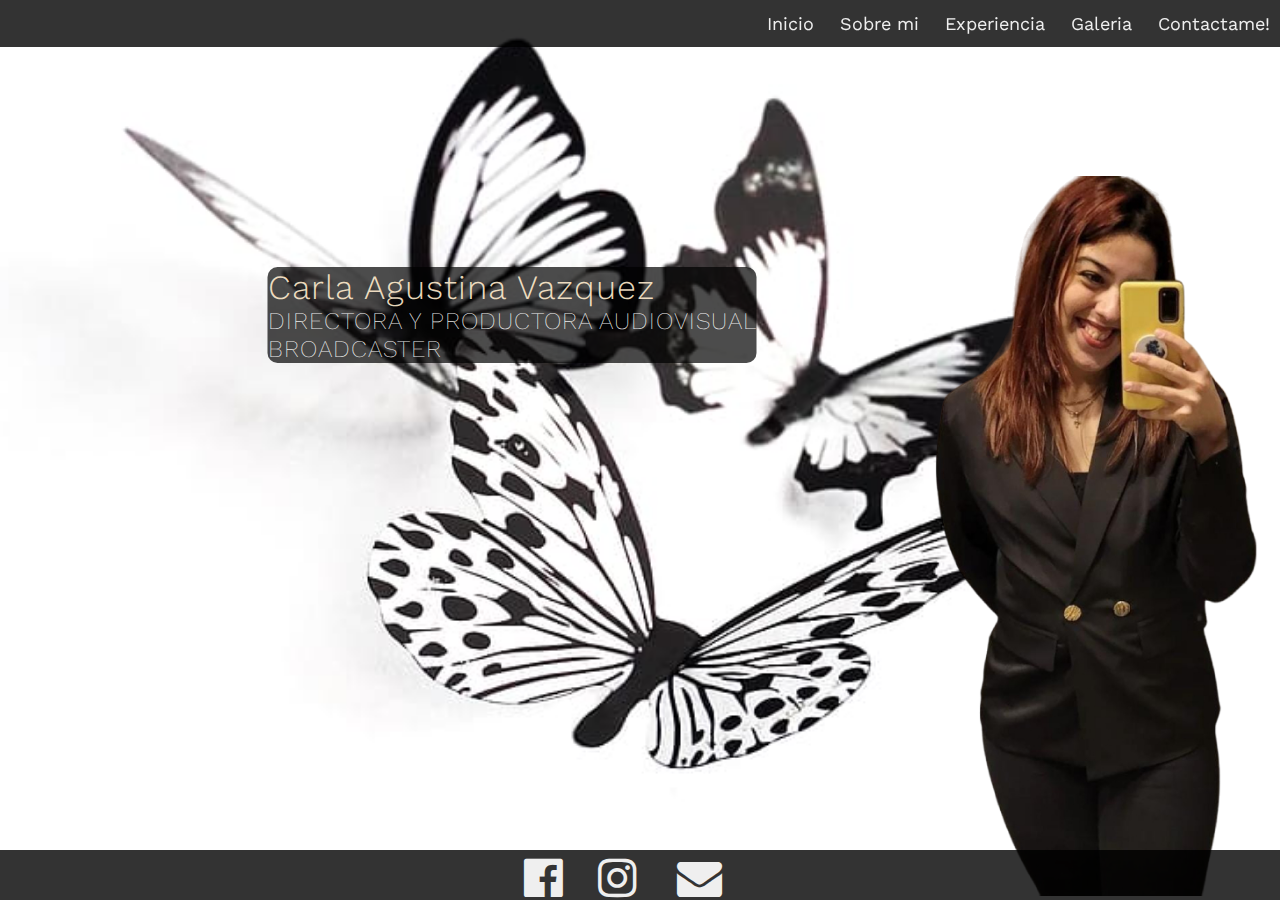
<file: index.html>
<!DOCTYPE html>
<html lang="en">

<head>
    <meta charset="UTF-8">
    <meta http-equiv="X-UA-Compatible" content="IE=edge">
    <meta name="viewport" content="width=device-width, initial-scale=1.0">
    <!-- meta description & keywords -->
    <meta name="description" content="Sitio web de Carla Agustina Vazquez, directora y productora audiovisual, broadcaster.">
    <meta name="keywords" content="Carla Agustina Vazquez, directora audiovisual, productora audiovisual, broadcaster">
    <!-- link bootstrap -->
    <link href="https://cdn.jsdelivr.net/npm/bootstrap@5.3.0/dist/css/bootstrap.min.css" rel="stylesheet"
        integrity="sha384-9ndCyUaIbzAi2FUVXJi0CjmCapSmO7SnpJef0486qhLnuZ2cdeRhO02iuK6FUUVM" crossorigin="anonymous">
        <!-- link font-awsome -->
    <link rel="stylesheet" href="https://cdnjs.cloudflare.com/ajax/libs/font-awesome/4.7.0/css/font-awesome.css"
        integrity="sha512-5A8nwdMOWrSz20fDsjczgUidUBR8liPYU+WymTZP1lmY9G6Oc7HlZv156XqnsgNUzTyMefFTcsFH/tnJE/+xBg=="
        crossorigin="anonymous" referrerpolicy="no-referrer" />
        <!-- css -->
    <link rel="stylesheet" href="./css/style.css">
    <title>Carla Agustina Vazquez</title>
</head>

<body>
    <div class="conteiner-fluid conteiner__bodyinicio">
        <div class="row">
            <div class="nav__principal col">
                <input type="checkbox" id="nav-check">
                <div class="nav__desplegable">
                    <label for="nav-check">
                        <i class="fa fa-bars icon__barras" aria-hidden="true"></i>
                        <span><a href="./index.html"></a></span>
                        <span><a href="./html/sobremi.html"></a></span>
                        <span><a href="./html/experiencialaboral.html"></a></span>
                        <span><a href="./html/galeria.html"></a></span>
                        <span><a href="./html/contactame.html"></a></span>
                    </label>
                </div>
                <div class="nav__links">
                    <a href="./index.html">Inicio</a>
                    <a href="./html/sobremi.html">Sobre mi</a>
                    <a href="./html/experiencialaboral.html">Experiencia</a>
                    <a href="./html/galeria.html">Galeria</a>
                    <a href="./html/contactame.html">Contactame!</a>
                </div>
            </div>
        </div>
        <div class="bg__img"></div>
        <!-- sticker -->
        <div class="sticker___conteiner">
        <img src="./media/img__sticker.png" alt="img carla vazquez">
        </div>
        <!-- background img -->   
        <div class="bg__inicio conteiner__maininicio">
                <main class="main__principal text-center">
                    <h1>Carla Agustina Vazquez</h1>
                    <h2>DIRECTORA Y PRODUCTORA AUDIOVISUAL<br>BROADCASTER</h2>
                </main>
        </div>
        <footer class="footer__principal row">
            <nav class="nav__footer">
                <ul class="buttons__nav">
                    <li><span class="icon"><a href="https://www.facebook.com" target="_blank"><i class="fa fa-facebook-official" aria-hidden="true"></i></a></span>
                    <li><span class="icon"><a href="https://www.instagram.com" target="_blank"><i class="fa fa-instagram" aria-hidden="true"></i></a></span></li>
                    <li><span class="icon"><a href="https://www.google.com/intl/es-419/gmail/about/" target="_blank"><i class="fa fa-envelope" aria-hidden="true"></i></a></span></li>
                </ul>
            </nav>
        </footer>
    </div>
    <script src="https://cdn.jsdelivr.net/npm/bootstrap@5.3.0/dist/js/bootstrap.bundle.min.js" integrity="sha384-geWF76RCwLtnZ8qwWowPQNguL3RmwHVBC9FhGdlKrxdiJJigb/j/68SIy3Te4Bkz" crossorigin="anonymous"></script>
</body>
</html>
</file>
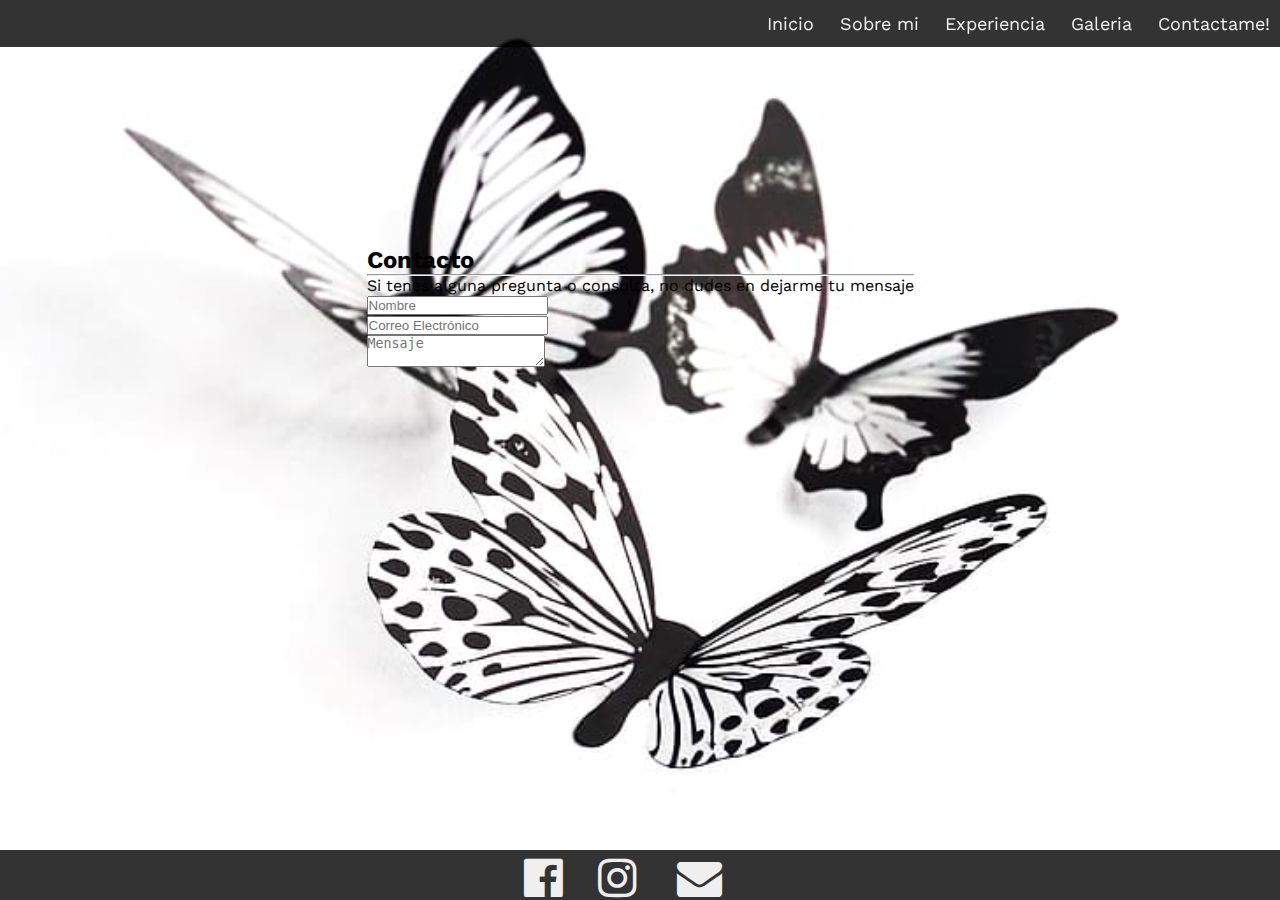
<file: html/contactame.html>
<!DOCTYPE html>
<html lang="en">
<head>
    <meta charset="UTF-8">
    <meta http-equiv="X-UA-Compatible" content="IE=edge">
    <meta name="viewport" content="width=device-width, initial-scale=1.0">
    <!-- meta description & keywords -->
    <meta name="description" content="Sitio web de Carla Agustina Vazquez, directora y productora audiovisual, broadcaster.">
    <meta name="keywords" content="Carla Agustina Vazquez, directora audiovisual, productora audiovisual, broadcaster, contacto, comunicate, mensaje">
    <!-- link bootstrap -->
    <link href="https://cdn.jsdelivr.net/npm/bootstrap@5.3.0/dist/css/bootstrap.min.css" rel="stylesheet"
        integrity="sha384-9ndCyUaIbzAi2FUVXJi0CjmCapSmO7SnpJef0486qhLnuZ2cdeRhO02iuK6FUUVM" crossorigin="anonymous">
        <!-- link font-awsome -->
    <link rel="stylesheet" href="https://cdnjs.cloudflare.com/ajax/libs/font-awesome/4.7.0/css/font-awesome.css"
        integrity="sha512-5A8nwdMOWrSz20fDsjczgUidUBR8liPYU+WymTZP1lmY9G6Oc7HlZv156XqnsgNUzTyMefFTcsFH/tnJE/+xBg=="
        crossorigin="anonymous" referrerpolicy="no-referrer" />
        <!-- css -->
    <link rel="stylesheet" href="../css/style.css">
    <title>Carla Agustina Vazquez</title>
</head>
<body>
    <div class="conteiner-fluid conteiner__bodycontactame">
        <div class="row">
            <div class="nav__principal col">
                <input type="checkbox" id="nav-check">
                <div class="nav__desplegable">
                    <label for="nav-check">
                        <i class="fa fa-bars icon__barras" aria-hidden="true"></i>
                        <span><a href="../index.html"></a></span>
                        <span><a href="./sobremi.html"></a></span>
                        <span><a href="./experiencialaboral.html"></a></span>
                        <span><a href="./galeria.html"></a></span>
                        <span><a href="./contactame.html"></a></span>
                    </label>
                </div>
                <div class="nav__links">
                    <a href="../index.html">Inicio</a>
                    <a href="./sobremi.html">Sobre mi</a>
                    <a href="./experiencialaboral.html">Experiencia</a>
                    <a href="./galeria.html">Galeria</a>
                    <a href="./contactame.html">Contactame!</a>
                </div>
            </div>
        </div>
        <!-- background img -->
        <div class="bg__contactame"></div>
        <section id="contact" class="bg-light section__contactame">
            <div class="container conteiner__sectioncontactame">
                <div class="row">
                    <div class="col-lg-8 mx-auto text-center">
                        <h2 class="section-heading">Contacto</h2>
                        <hr class="my-4">
                        <p class="mb-5">Si tenes alguna pregunta o consulta, no dudes en dejarme tu mensaje</p>
                    </div>
                </div>
                <div class="row">
                    <div class="col-lg-6 mx-auto">
                        <form id="contactForm" name="sentMessage" novalidate>
                            <div class="row">
                                <div class="col-md-6">
                                    <div class="form-group">
                                        <input type="text" class="form-control" placeholder="Nombre" id="name"
                                            required
                                            data-validation-required-message="Por favor ingresa tu nombre.">
                                        <p class="help-block text-danger"></p>
                                    </div>
                                </div>
                                <div class="col-md-6">
                                    <div class="form-group">
                                        <input type="email" class="form-control" placeholder="Correo Electrónico"
                                            id="email" required
                                            data-validation-required-message="Por favor ingresa tu correo electrónico.">
                                        <p class="help-block text-danger"></p>
                                    </div>
                                </div>
                            </div>
                            <div class="form-group">
                                <textarea class="form-control" placeholder="Mensaje" id="message" required data-validation-required-message="Por favor ingresa tu mensaje"></textarea>
                            </div>
                        </form>
                    </div>
                </div>
            </div>
        </section>            
        <footer class="footer__principal row">
            <nav class="nav__footer col">
                <ul class="buttons__nav">
                    <li><span class="icon"><a href="https://www.facebook.com" target="_blank"><i class="fa fa-facebook-official" aria-hidden="true"></i></a></span>
                    <li><span class="icon"><a href="https://www.instagram.com" target="_blank"><i class="fa fa-instagram" aria-hidden="true"></i></a></span></li>
                    <li><span class="icon"><a href="https://www.google.com/intl/es-419/gmail/about/" target="_blank"><i class="fa fa-envelope" aria-hidden="true"></i></a></span></li>
                </ul>
            </nav>
        </footer>
    </div>    
</body>
</html>
</file>
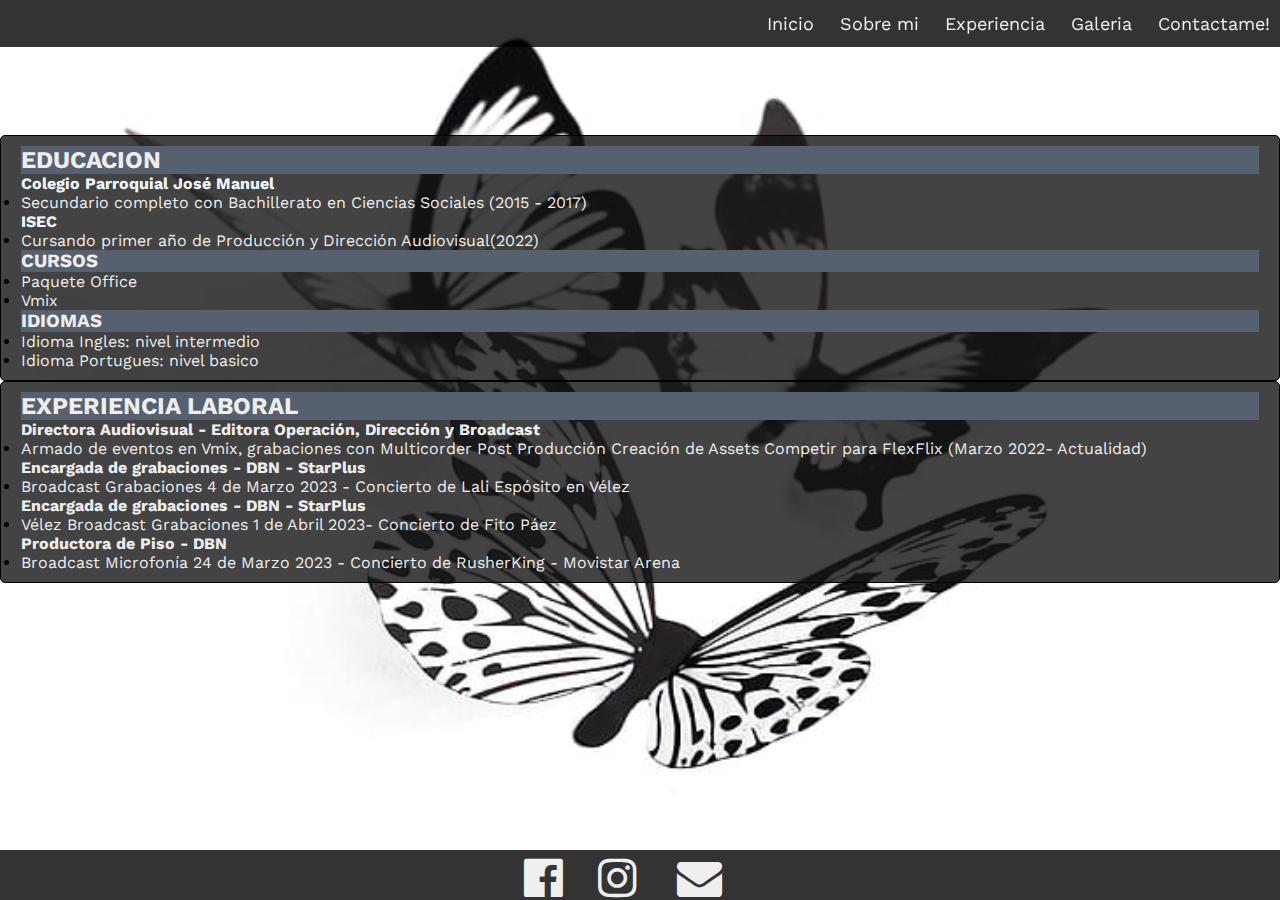
<file: html/experiencialaboral.html>
<!DOCTYPE html>
<html lang="en">
<head>
    <meta charset="UTF-8">
    <meta http-equiv="X-UA-Compatible" content="IE=edge">
    <meta name="viewport" content="width=device-width, initial-scale=1.0">
    <!-- meta description & keywords -->
    <meta name="description" content="Sitio web de Carla Agustina Vazquez, directora y productora audiovisual, broadcaster.">
    <meta name="keywords" content="Carla Agustina Vazquez, directora audiovisual, productora audiovisual, broadcaster, experiencia laboral, educacion, formacion, cursos, idiomas, dbn, starplus">
    <!-- link bootstrap -->
    <link href="https://cdn.jsdelivr.net/npm/bootstrap@5.3.0/dist/css/bootstrap.min.css" rel="stylesheet"
        integrity="sha384-9ndCyUaIbzAi2FUVXJi0CjmCapSmO7SnpJef0486qhLnuZ2cdeRhO02iuK6FUUVM" crossorigin="anonymous">
    <!-- link font-awsome -->
    <link rel="stylesheet" href="https://cdnjs.cloudflare.com/ajax/libs/font-awesome/4.7.0/css/font-awesome.css"
        integrity="sha512-5A8nwdMOWrSz20fDsjczgUidUBR8liPYU+WymTZP1lmY9G6Oc7HlZv156XqnsgNUzTyMefFTcsFH/tnJE/+xBg=="
        crossorigin="anonymous" referrerpolicy="no-referrer" />
    <!-- css -->
    <link rel="stylesheet" href="../css/style.css">
    <title>Carla Agustina Vazquez</title>
</head>
<body>
    <div class="conteiner-fluid body__experiencia">
        <div class="row">
            <div class="nav__principal col">
                <input type="checkbox" id="nav-check">
                <div class="nav__desplegable">
                    <label for="nav-check">
                        <i class="fa fa-bars icon__barras" aria-hidden="true"></i>
                        <span><a href="../index.html"></a></span>
                        <span><a href="./sobremi.html"></a></span>
                        <span><a href="./experiencialaboral.html"></a></span>
                        <span><a href="./galeria.html"></a></span>
                        <span><a href="./contactame.html"></a></span>
                    </label>
                </div>
                <div class="nav__links">
                    <a href="../index.html">Inicio</a>
                    <a href="./sobremi.html">Sobre mi</a>
                    <a href="./experiencialaboral.html">Experiencia</a>
                    <a href="./galeria.html">Galeria</a>
                    <a href="./contactame.html">Contactame!</a>
                </div>
            </div>
        </div>
        <!-- background img -->
        <div class="row bg__experienciaimg"></div>
        <main>
            <div class="conteiner-fluid">
                <div class="row justify-content-md-center conteiner__experiencia">
                    <div class="conteiner__izquierdo col-lg-5">
                        <div class="educacion">
                            <h2>EDUCACION</h2>
                            <ul>
                                <h4>Colegio Parroquial José Manuel</h4>
                                <li>
                                    <p>Secundario completo con Bachillerato en Ciencias Sociales (2015 - 2017)</p>
                                </li>
                                <h4>ISEC</h4>
                                <li>
                                    <p>Cursando primer año de Producción y Dirección Audiovisual(2022)</p>
                                </li>
                            </ul>
                            <h3>CURSOS</h3>
                            <ul>
                                <li>
                                    <p>Paquete Office</p>
                                </li>
                                <li>
                                    <p>Vmix</p>
                                </li>
                            </ul>
                            <h3>IDIOMAS</h3>
                            <ul>
                                <li>
                                    <p>Idioma Ingles: nivel intermedio</p>
                                </li>
                                <li>
                                    <p>Idioma Portugues: nivel basico</p>
                                </li>
                            </ul>
                        </div>
                    </div> 
                    <div class="conteiner__derecho col-lg-5 justify-content-md-center">
                        <div class="experiencialaboral">
                            <h2>EXPERIENCIA LABORAL</h2>
                            <ul>
                                <h4>Directora Audiovisual - Editora
                                    Operación, Dirección y Broadcast</h4>
                                <li>
                                    <p>Armado de eventos en Vmix, grabaciones con
                                    Multicorder
                                    Post Producción
                                    Creación de Assets
                                    Competir para FlexFlix (Marzo 2022- Actualidad)</p>
                                </li>
                                <h4>Encargada de grabaciones - DBN - StarPlus</h4>
                                <li>
                                    <p>Broadcast
                                    Grabaciones
                                    4 de Marzo 2023 - Concierto de Lali Espósito en
                                    Vélez</p>
                                </li>
                                <h4>Encargada de grabaciones - DBN - StarPlus</h4>
                                <li>
                                    <p>Vélez
                                    Broadcast
                                    Grabaciones
                                    1 de Abril 2023- Concierto de Fito Páez</p>
                                </li>
                                <h4>Productora de Piso - DBN</h4>
                                <li>
                                    <p>Broadcast
                                    Microfonía
                                    24 de Marzo 2023 - Concierto de RusherKing -
                                    Movistar Arena</p>
                                </li>
                            </ul>
                        </div>    
                    </div>
                </div>
            </div>
        </main>       
        <footer class="footer__principal row">
            <nav class="nav__footer col">
                <ul class="buttons__nav">
                    <li><span class="icon"><a href="https://www.facebook.com" target="_blank"><i class="fa fa-facebook-official" aria-hidden="true"></i></a></span>
                    <li><span class="icon"><a href="https://www.instagram.com" target="_blank"><i class="fa fa-instagram" aria-hidden="true"></i></a></span></li>
                    <li><span class="icon"><a href="https://www.google.com/intl/es-419/gmail/about/" target="_blank"><i class="fa fa-envelope" aria-hidden="true"></i></a><span></li>
                </ul>
            </nav>
        </footer>   
    </div>       
</body>
</html>
</file>
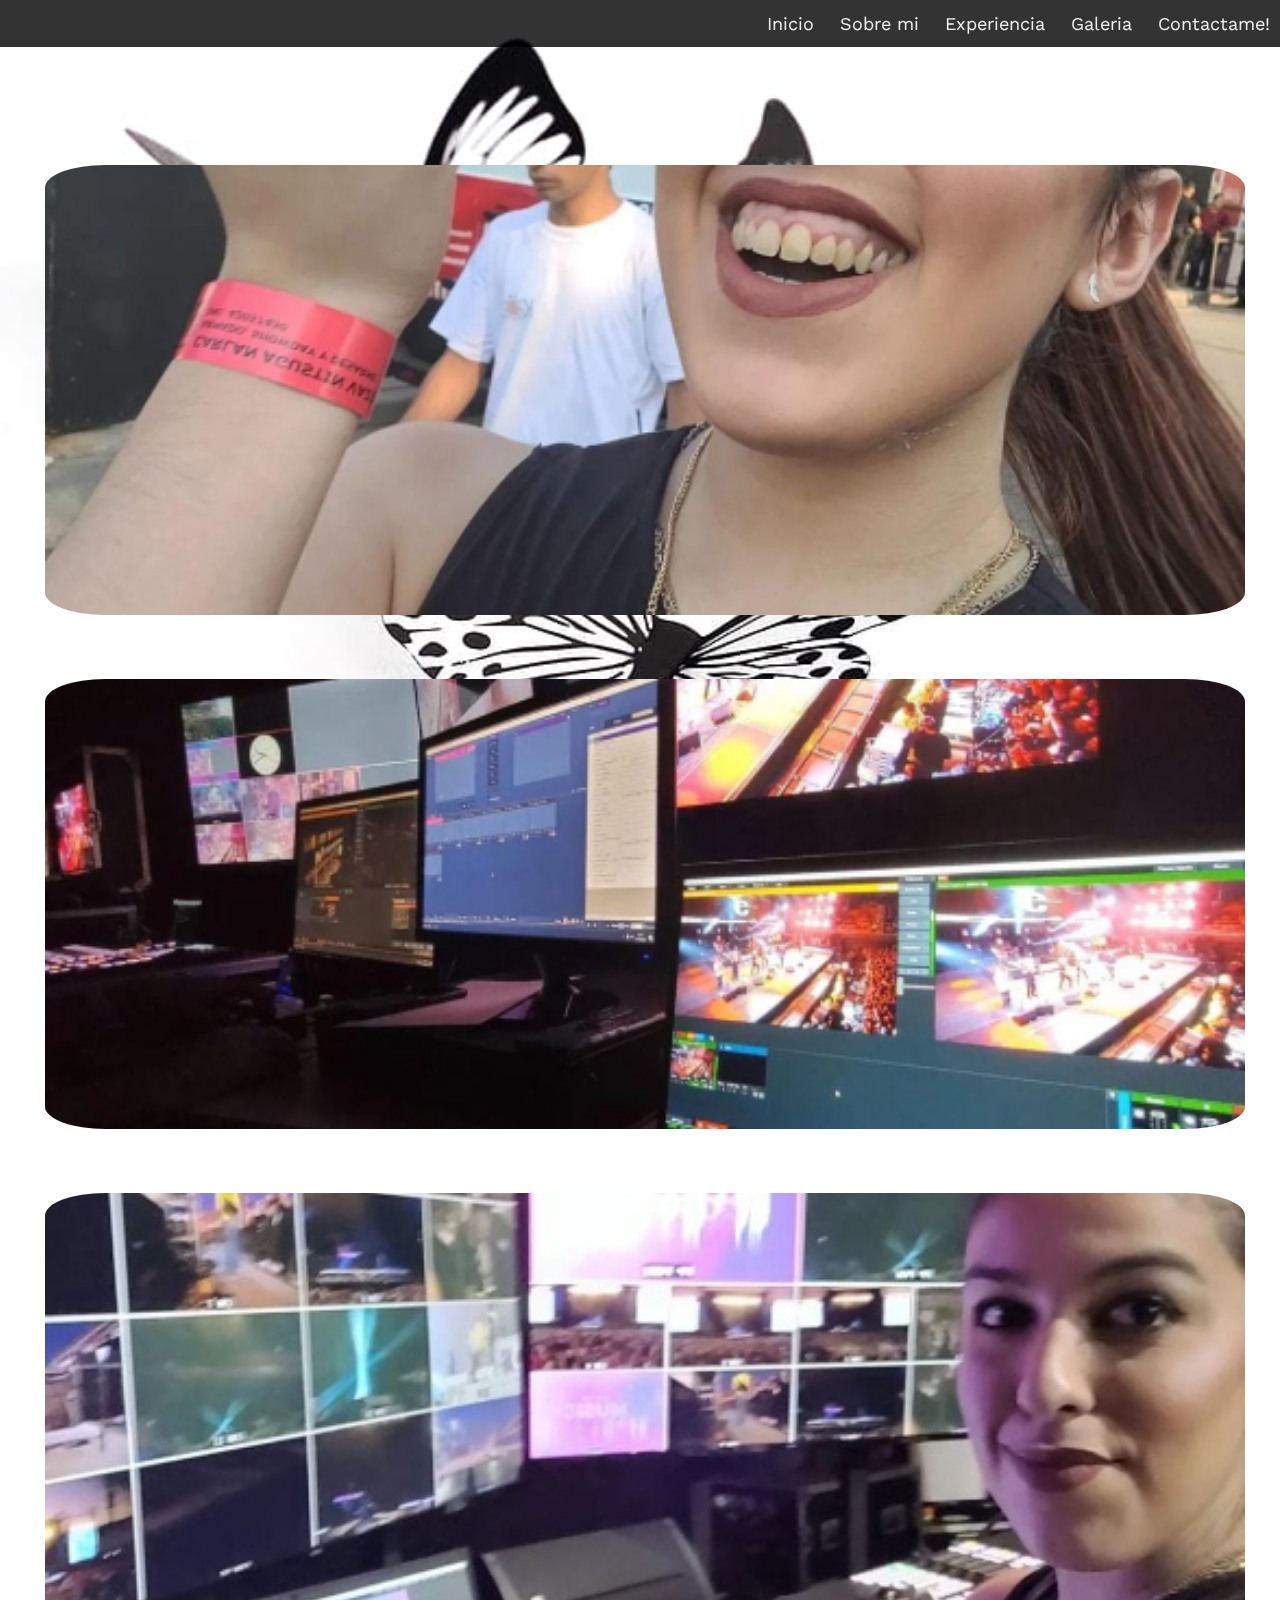
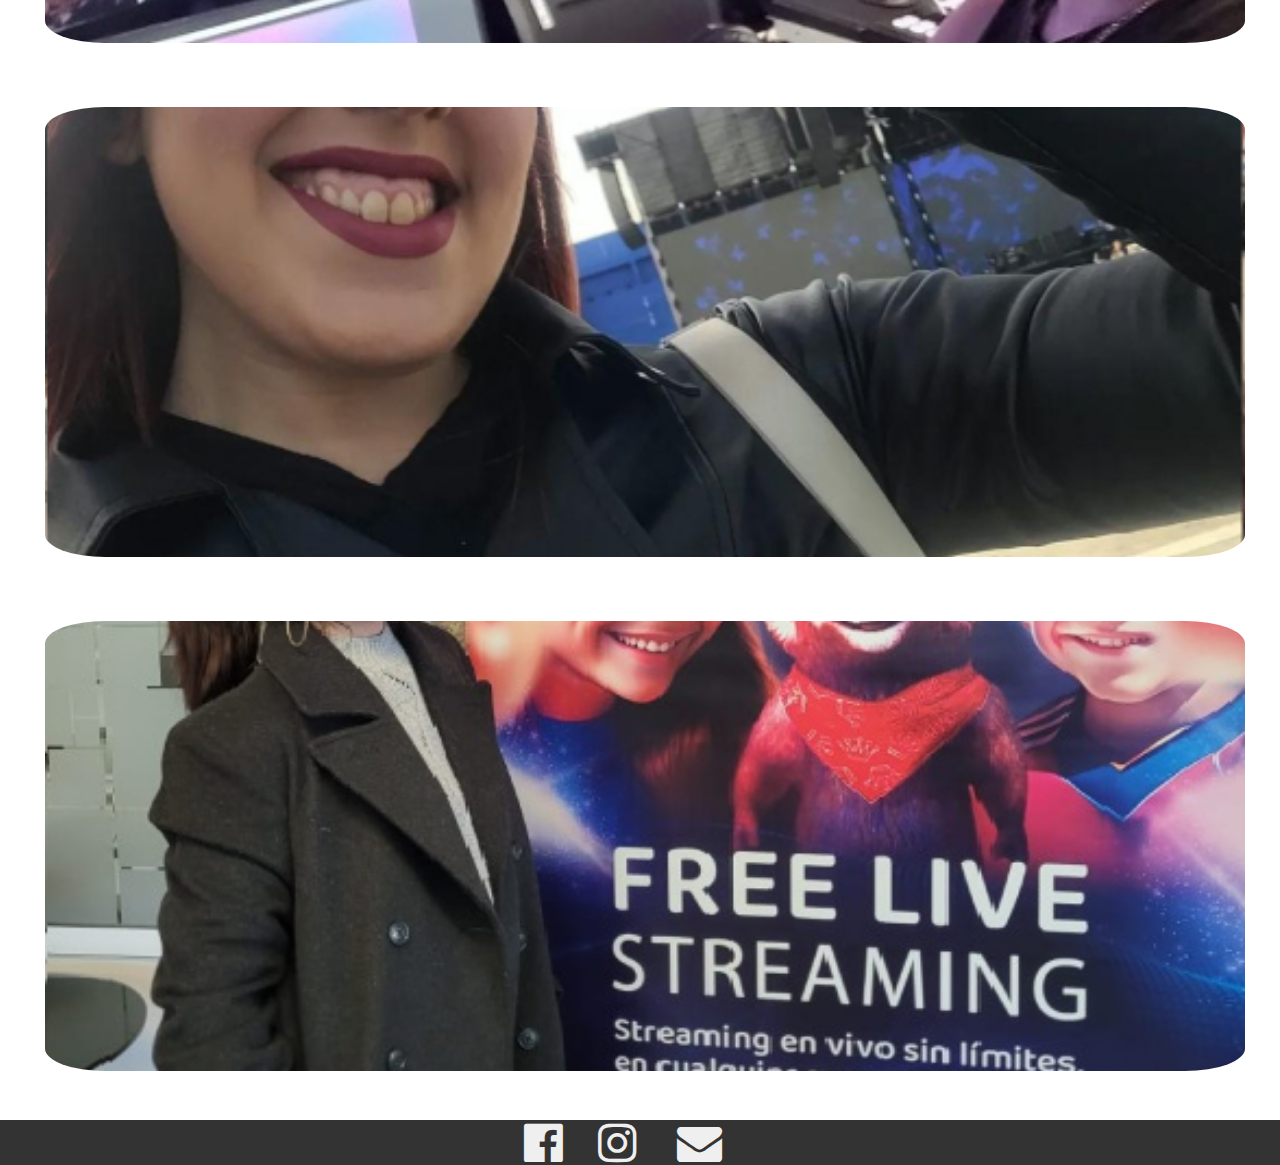
<file: html/galeria.html>
<!DOCTYPE html>
<html lang="en">

<head>
    <meta charset="UTF-8">
    <meta http-equiv="X-UA-Compatible" content="IE=edge">
    <meta name="viewport" content="width=device-width, initial-scale=1.0">
    <!-- meta description & keywords -->
    <meta name="description"
        content="Sitio web de Carla Agustina Vazquez, directora y productora audiovisual, broadcaster.">
    <meta name="keywords"
        content="Carla Agustina Vazquez, directora audiovisual, productora audiovisual, broadcaster, galeria, imagenes, fotos">
    <!-- link bootstrap -->
    <link href="https://cdn.jsdelivr.net/npm/bootstrap@5.3.0/dist/css/bootstrap.min.css" rel="stylesheet"
        integrity="sha384-9ndCyUaIbzAi2FUVXJi0CjmCapSmO7SnpJef0486qhLnuZ2cdeRhO02iuK6FUUVM" crossorigin="anonymous">
    <!-- link font-awsome -->
    <link rel="stylesheet" href="https://cdnjs.cloudflare.com/ajax/libs/font-awesome/4.7.0/css/font-awesome.css"
        integrity="sha512-5A8nwdMOWrSz20fDsjczgUidUBR8liPYU+WymTZP1lmY9G6Oc7HlZv156XqnsgNUzTyMefFTcsFH/tnJE/+xBg=="
        crossorigin="anonymous" referrerpolicy="no-referrer" />
    <!-- css -->
    <link rel="stylesheet" href="../css/style.css">
    <title>Carla Agustina Vazquez</title>
</head>

<body>
    <div class="conteiner-fluid body__gallery">
        <div class="row">
            <div class="nav__principal col">
                <input type="checkbox" id="nav-check">
                <div class="nav__desplegable">
                    <label for="nav-check">
                        <i class="fa fa-bars icon__barras" aria-hidden="true"></i>
                        <span><a href="../index.html"></a></span>
                        <span><a href="./sobremi.html"></a></span>
                        <span><a href="./experiencialaboral.html"></a></span>
                        <span><a href="./galeria.html"></a></span>
                        <span><a href="./contactame.html"></a></span>
                    </label>
                </div>
                <div class="nav__links">
                    <a href="../index.html">Inicio</a>
                    <a href="./sobremi.html">Sobre mi</a>
                    <a href="./experiencialaboral.html">Experiencia</a>
                    <a href="./galeria.html">Galeria</a>
                    <a href="./contactame.html">Contactame!</a>
                </div>
            </div>
    </div>
        <!-- background img -->
        <div class="bg__galleryimg"></div>
        <!-- gallery desktop -->
        <section class="conteiner conteiner__gallery">
            <div class="row d-flex justify-content-center conteiner__img">
                <div class="img__galeriaslot col-lg-4 col-md-4"><!-- slot1 -->
                    <img src="../media/img__gallery01.jpg" alt="imgcarlavazquezportfoliogallery">
                </div>
                <div class="img__galeriaslot col-lg-4 col-md-4"><!-- slot2 -->
                    <img src="../media/img__gallery02.jpg" alt="imgcarlavazquezportfoliogallery">
                </div>
                <div class="img__galeriaslot col-lg-4 col-md-4"><!-- slot3 -->
                    <img src="../media/img__gallery03.jpg" alt="imgcarlavazquezportfoliogallery">
                </div>
                <div class="img__galeriaslot col-lg-4 col-md-4"><!-- slot3 -->
                    <img src="../media/img__gallery04.jpg" alt="imgcarlavazquezportfoliogallery">
                </div>
                <div class="img__galeriaslot col-lg-4 col-md-4"><!-- slot3 -->
                    <img src="../media/img__gallery05.jpg" alt="imgcarlavazquezportfoliogallery">
                </div>
            </div>
        </section>
    <!-- carrousel mobile -->
    <div class="carrousel__mobile">
        <div id="slider">
            <a href="#" class="control_next">></a>
            <a href="#" class="control_prev"><</a>
            <ul>
              <li class="slide1"><img src="../media/img__gallery01.jpg" alt=""></li>
              <li class="slide2"><img src="../media/img__gallery02.jpg" alt=""></li>
              <li class="slide3"><img src="../media/img__gallery03.jpg" alt=""></li>
              <li class="slide4"><img src="../media/img__gallery04.jpg" alt=""></li>
              <li class="slide5"><img src="../media/img__gallery05.jpg" alt=""></li>
            </ul>  
          </div>
          
          <div class="autoplay_option">
            <input type="checkbox" id="checkbox">
            <label for="checkbox">Autoplay</label>
          </div>
    </div>

        <footer class="footer__principal">
            <nav class="nav__footer">
                <ul class="buttons__nav">
                    <li><span class="icon"><a href="https://www.facebook.com" target="_blank"><i
                                    class="fa fa-facebook-official" aria-hidden="true"></i></a></span>
                    <li><span class="icon"><a href="https://www.instagram.com" target="_blank"><i class="fa fa-instagram"
                                    aria-hidden="true"></i></a></span></li>
                    <li><span class="icon"><a href="https://www.google.com/intl/es-419/gmail/about/" target="_blank"><i
                                    class="fa fa-envelope" aria-hidden="true"></i></a><span></li>
                </ul>
            </nav>
        </footer>


    <!-- script jquery -->
    <script src="https://code.jquery.com/jquery-3.7.0.min.js"></script>
    <!-- script javascript -->
    <script src="../media/java.js"></script>
    <!-- bootstrap -->
    <script src="https://cdn.jsdelivr.net/npm/bootstrap@5.3.0/dist/js/bootstrap.bundle.min.js"
        integrity="sha384-geWF76RCwLtnZ8qwWowPQNguL3RmwHVBC9FhGdlKrxdiJJigb/j/68SIy3Te4Bkz"
        crossorigin="anonymous"></script>
</body>

</html>
</file>
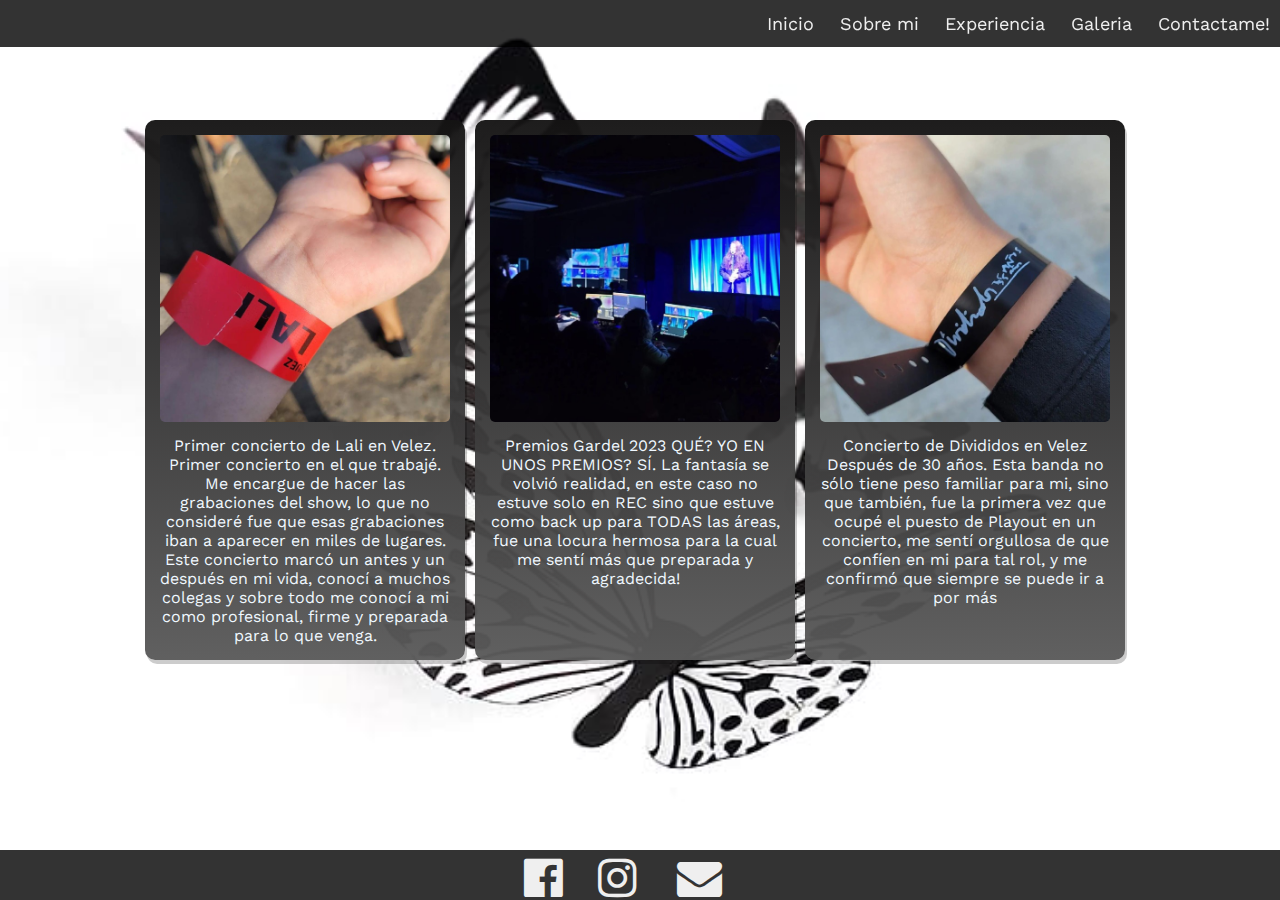
<file: html/sobremi.html>
<!DOCTYPE html>
<html lang="en">

<head>
    <meta charset="UTF-8">
    <meta http-equiv="X-UA-Compatible" content="IE=edge">
    <meta name="viewport" content="width=device-width, initial-scale=1.0">
    <!-- meta description & keywords -->
    <meta name="description"
        content="Sitio web de Carla Agustina Vazquez, directora y productora audiovisual, broadcaster.">
    <meta name="keywords"
        content="Carla Agustina Vazquez, directora audiovisual, productora audiovisual, broadcaster, fotos, descripcion, reseña, experiencias personales, enfoque laboral, historias, anecdotas laborales, proyectos">
    <!-- link bootstrap -->
    <link href="https://cdn.jsdelivr.net/npm/bootstrap@5.3.0/dist/css/bootstrap.min.css" rel="stylesheet"
        integrity="sha384-9ndCyUaIbzAi2FUVXJi0CjmCapSmO7SnpJef0486qhLnuZ2cdeRhO02iuK6FUUVM" crossorigin="anonymous">
    <!-- link font-awsome -->
    <link rel="stylesheet" href="https://cdnjs.cloudflare.com/ajax/libs/font-awesome/4.7.0/css/font-awesome.css"
        integrity="sha512-5A8nwdMOWrSz20fDsjczgUidUBR8liPYU+WymTZP1lmY9G6Oc7HlZv156XqnsgNUzTyMefFTcsFH/tnJE/+xBg=="
        crossorigin="anonymous" referrerpolicy="no-referrer" />
    <!-- css -->
    <link rel="stylesheet" href="../css/style.css">
    <title>Carla Agustina Vazquez</title>
</head>

<body class="body__sobremi">
    <div class="conteiner-fluid conteiner__bodysobremi">
        <div class="row">
            <div class="nav__principal col">
                <input type="checkbox" id="nav-check">
                <div class="nav__desplegable">
                    <label for="nav-check">
                        <i class="fa fa-bars icon__barras" aria-hidden="true"></i>
                        <span><a href="../index.html"></a></span>
                        <span><a href="./sobremi.html"></a></span>
                        <span><a href="./experiencialaboral.html"></a></span>
                        <span><a href="./galeria.html"></a></span>
                        <span><a href="./contactame.html"></a></span>
                    </label>
                </div>
                <div class="nav__links">
                    <a href="../index.html">Inicio</a>
                    <a href="./sobremi.html">Sobre mi</a>
                    <a href="./experiencialaboral.html">Experiencia</a>
                    <a href="./galeria.html">Galeria</a>
                    <a href="./contactame.html">Contactame!</a>
                </div>
            </div>
        </div>
        <!-- background img -->
        <div class="bg__img"></div>
        <main class="contenedor__sobremi row">
            <div class="conteiner div__sobremi col-12 col-md-4 col-lg-4 mb-4">
                <div class="conteiner__principalsobremi">
                    <img src="../media/img__sobremi02.jpg" alt="img">
                    <p>Primer concierto de Lali en Velez.
                        Primer concierto en el que trabajé. Me encargue de hacer las grabaciones del show, lo que no
                        consideré fue que esas grabaciones iban a aparecer en miles de lugares. Este concierto marcó un
                        antes y un después en mi vida, conocí a muchos colegas y sobre todo me conocí a mi como
                        profesional, firme y preparada para lo que venga.</p>
                </div>
            </div>
            <div class="conteiner div__sobremi col-12 col-md-4 col-lg-4 mb-4">
                <div class="conteiner__principalsobremi">
                    <img src="../media/img__sobremi03.jpg" alt="img">
                    <p>Premios Gardel 2023
                        QUÉ? YO EN UNOS PREMIOS? SÍ. La fantasía se volvió realidad, en este caso no estuve solo en REC
                        sino que estuve como back up para TODAS las áreas, fue una locura hermosa para la cual me sentí
                        más que preparada y agradecida!</p>
                </div>
            </div>
            <div class="conteiner div__sobremi col-12 col-md-4 col-lg-4 mb-4">
                <div class="conteiner__principalsobremi">
                    <img src="../media/img__sobremi01.jpg" alt="img">
                    <p>Concierto de Divididos en Velez
                        Después de 30 años. Esta banda no sólo tiene peso familiar para mi, sino que también, fue la
                        primera vez que ocupé el puesto de Playout en un concierto, me sentí orgullosa de que confíen en
                        mi para tal rol, y me confirmó que siempre se puede ir a por más</p>
                </div>
            </div>
        </main>

        <script src="https://code.jquery.com/jquery-3.7.0.min.js"></script>
        <script src="../media/java.js"></script>
        <footer class="footer__principal row">
            <nav class="nav__footer col">
                <ul class="buttons__nav">
                    <li><span class="icon"><a href="https://www.facebook.com" target="_blank"><i
                                    class="fa fa-facebook-official" aria-hidden="true"></i></a></span>
                    <li><span class="icon"><a href="https://www.instagram.com" target="_blank"><i
                                    class="fa fa-instagram" aria-hidden="true"></i></a></span></li>
                    <li><span class="icon"><a href="https://www.google.com/intl/es-419/gmail/about/" target="_blank"><i
                                    class="fa fa-envelope" aria-hidden="true"></i></a></span></li>
                </ul>
            </nav>
        </footer>
    </div>
</body>

</html>
</file>
<file: css/style.css>
@charset "UTF-8";
/* header */
@import url("https://fonts.googleapis.com/css2?family=Inter:wght@200;300;400;500;600;700;800;900&family=Josefin+Sans:ital,wght@0,100;0,200;0,300;0,400;0,500;0,600;0,700;1,100;1,200;1,300;1,400;1,500;1,600;1,700&family=Poppins:ital,wght@0,200;0,800;0,900;1,200;1,300;1,400;1,500;1,600&family=Work+Sans:ital,wght@0,100;0,200;0,300;0,400;0,500;0,600;0,700;0,800;0,900;1,100;1,200;1,300;1,400;1,500;1,600;1,700;1,800;1,900&display=swap");
.nav__principal {
  height: auto;
  margin-left: auto;
  background-color: rgba(0, 0, 0, 0.8);
  position: fixed;
  /* navigation buttons */
  /* drop down menu check */
}
.nav__principal .nav__desplegable {
  display: none;
  top: -2;
  left: 10px;
}
.nav__principal .nav__links {
  display: inline;
  float: right;
  font-size: 18px;
}
.nav__principal .nav__links a {
  display: inline-block;
  padding: 13px 10px 13px 10px;
  text-decoration: none;
  color: #efefef;
  transition: transform 0.1s ease-in-out;
}
.nav__principal .nav__links a:hover {
  transform: scale(1.2);
}
.nav__principal #nav-check {
  display: none;
}

@media (max-width: 576px) {
  .nav__principal .nav__desplegable {
    display: inline-block;
  }
  .nav__principal .nav__desplegable label {
    display: inline-block;
    width: 50px;
    height: 50px;
    padding: 13px;
  }
  .nav__principal .nav__desplegable label span {
    display: block;
    width: 25px;
    height: 10px;
    border-top: 2px solid #eee;
    margin-left: 10px;
  }
  .nav__principal .nav__desplegable label span:not(:first-child) {
    display: none;
  }
  .nav__principal .nav__desplegable label:hover, .nav__principal .nav__desplegable .nav__principal #nav-check:checked ~ .nav__desplegable > label {
    cursor: pointer;
    background-color: rgba(82, 80, 80, 0.1);
    border-radius: 10%;
  }
  .nav__principal .nav__links {
    left: 0;
    position: fixed;
    display: block;
    width: 100%;
    background-color: #333;
    height: 0px;
    transition: all 0.3s ease-in;
    overflow-y: hidden;
    top: 50px;
    z-index: 100;
  }
  .nav__principal .nav__links a {
    display: block;
    width: 100%;
    transform: none !important;
  }
  .nav__principal .nav__links a:hover {
    background-color: #f2f2f2;
    color: #000;
  }
  .nav__principal #nav-check:not(:checked) ~ .nav__links {
    height: 0px;
  }
  .nav__principal #nav-check:checked ~ .nav__links {
    height: calc(100vh - 150px);
    overflow-y: auto;
  }
}
/* inicio */
.conteiner__bodyinicio {
  width: 100%;
  height: 100%;
  /* sticker img inicio */
  /* img sticker incio */
}
.conteiner__bodyinicio .bg__img {
  background-image: url("../media/bg__img.jpg");
  background-size: cover;
  background-position: center;
  width: 100%;
  z-index: -1;
  position: absolute;
  margin-right: 0;
  left: 0;
  right: 0;
  top: 0;
  bottom: 0;
  background-repeat: no-repeat;
}
@keyframes slideIn {
  0% {
    transform: translateX(100%); /* Inicia la imagen fuera de la pantalla, en el extremo derecho */
  }
  100% {
    transform: translateX(0); /* La imagen se desliza hacia la posición original */
  }
}
@keyframes fadeOut {
  0% {
    opacity: 0;
  }
  50% {
    opacity: 0.5;
  }
  100% {
    opacity: 1;
  }
}
.conteiner__bodyinicio .sticker___conteiner {
  bottom: 0;
  right: 0;
  position: absolute;
  max-width: 100%;
  height: auto;
  animation: slideIn 1s ease-in-out, fadeOut 2s ease-in-out;
}
.conteiner__bodyinicio .sticker___conteiner img {
  max-width: 100%;
  height: 80vh;
}
.conteiner__bodyinicio .conteiner__maininicio main {
  background-color: rgba(0, 0, 0, 0.7);
  border-radius: 10px;
  animation: fadeOut 2s ease-in-out;
  position: absolute;
  top: 35%;
  left: 40%;
  transform: translate(-50%, -50%);
}
.conteiner__bodyinicio .conteiner__maininicio h1 {
  color: rgba(255, 235, 205, 0.904);
  font-size: 34px;
  font-weight: 300;
  letter-spacing: 1px;
  text-shadow: 0.5px #000;
}
.conteiner__bodyinicio .conteiner__maininicio h2 {
  color: rgba(255, 255, 255, 0.904);
  font-size: 24px;
  font-weight: 200;
  letter-spacing: 1px;
  text-shadow: 1px 1px 1px 1px 1px 1px #000;
}
.conteiner__bodyinicio .footer__principal {
  position: absolute;
  bottom: 0;
}

@media (max-width: 576px) {
  .main__principal {
    top: 30vh !important;
    left: 35vw !important;
  }
  .sticker___conteiner {
    height: 50%;
    animation: slideIn 1s ease-in-out, fadeOut 2s ease-in-out;
  }
}
/* footer */
.footer__principal {
  background-color: rgba(0, 0, 0, 0.8);
  text-align: center;
  margin-left: auto;
  width: 100%;
  bottom: 0;
  left: 0;
  width: 100%;
  z-index: 100;
  /* buttons social networks */
}
.footer__principal .buttons__nav {
  list-style-type: none;
  padding: 0;
  margin: 0;
  margin-top: 5px;
}
.footer__principal .buttons__nav li {
  display: inline-block;
  margin-right: 10px;
}
.footer__principal .buttons__nav a {
  color: #efefef;
}
.footer__principal .buttons__nav a:hover {
  color: rgba(255, 255, 255, 0.7);
}

@media (max-width: 768px) {
  .footer__principal {
    margin-left: 0;
    bottom: 0;
    height: auto !important;
  }
  .footer__principal .buttons__nav {
    margin-left: 15%;
  }
}
@media (max-width: 576px) {
  .footer__principal {
    margin-left: 0;
    bottom: 0;
  }
  .footer__principal .buttons__nav {
    margin-left: 15%;
    margin-top: 0px;
  }
  .footer__principal .buttons__nav .icons {
    font-size: 30px !important;
  }
}
@keyframes fadeOut {
  0% {
    opacity: 0;
  }
  100% {
    opacity: 1;
  }
}
body {
  display: flex;
  align-items: center;
  justify-content: center;
  height: 100%;
  width: 100%;
}
body .bg__img {
  background-image: url("../media/bg__img.jpg");
  background-size: cover;
  background-position: center;
  width: 100%;
  height: 100% !important;
  z-index: -1;
  position: absolute;
  margin-right: 0;
  left: 0;
  right: 0;
  top: 0;
  bottom: 0;
  background-repeat: no-repeat;
}
body .contenedor__sobremi {
  display: flex;
  padding: 20px;
  margin: 50px;
}
body .div__sobremi {
  display: flex;
  position: relative;
  padding: 15px;
  margin-right: 10px;
  margin-top: 5%;
  width: 25vw;
  height: auto;
  border-radius: 10px;
  animation: fadeOut 1.5s ease-in-out;
  box-shadow: 2px 4px rgba(0, 0, 0, 0.2);
  background-color: rgba(39, 37, 37, 0.8);
  background-image: linear-gradient(to bottom, rgba(17, 16, 16, 0.8), rgba(100, 100, 100, 0.8));
}
body .conteiner__principalsobremi {
  flex-direction: column;
  align-items: center;
  justify-content: center;
}
body .conteiner__principalsobremi img {
  width: 100%;
  justify-content: center;
  border-radius: 5px;
}
body .conteiner__principalsobremi p {
  margin-top: 10px;
  text-align: center;
  color: aliceblue;
}
body .conteiner__bodysobremi .footer__principal {
  position: absolute;
}

@media (max-width: 766px) {
  .conteiner__bodysobremi .footer__principal {
    position: relative !important;
  }
  .div__sobremi {
    margin-right: 15px;
  }
}
@media (max-width: 576px) {
  .conteiner__bodysobremi .footer__principal {
    position: relative !important;
  }
  .div__sobremi {
    margin-top: 45px !important;
    width: auto !important;
    position: relative !important;
  }
  .div__sobremi div img:hover {
    scale: 1.2;
    position: relative;
    transition: ease-in-out 1s;
  }
}
/* galeria */
.body__gallery {
  height: 100%;
  width: 100%;
}
.body__gallery .footer__principal {
  position: relative;
}

.bg__galleryimg {
  background-image: url("../media/bg__img.jpg");
  background-size: cover;
  background-position: center;
  width: 100%;
  height: 100% !important;
  z-index: -1;
  position: absolute;
  margin-right: 0;
  left: 0;
  right: 0;
  top: 0;
  bottom: 0;
  background-repeat: no-repeat;
}

@keyframes fadeOut {
  0% {
    opacity: 0;
  }
  100% {
    opacity: 1;
  }
}
.conteiner__gallery {
  position: relative;
  z-index: 10;
  margin: 15px;
  height: 100% !important;
}
.conteiner__gallery .conteiner__img {
  margin-top: 15vh;
  animation: fadeOut 1.5s ease-in-out;
}
.conteiner__gallery .conteiner__img .img__galeriaslot {
  position: relative;
  z-index: 100;
  margin: 0;
  padding: 25px;
}
.conteiner__gallery .conteiner__img .img__galeriaslot img {
  width: 100%;
  height: 450px;
  object-fit: cover;
  margin: 5px;
  border-radius: 5%;
  transition: transform 0.3s ease-in-out, box-shadow 0.3s ease-in-out;
}
.conteiner__gallery .conteiner__img .img__galeriaslot img:hover {
  transform: scale(1.1);
  box-shadow: 0 0 10px rgba(0, 0, 0, 0.5);
  border: 5px solid blanchedalmond;
}

.carrousel__mobile {
  display: none;
}

/* carrousel mobile */
@media (max-width: 576px) {
  .conteiner__gallery {
    display: none;
  }
  .body__gallery .footer__principal {
    position: absolute;
  }
  .body__gallery .bg__galleryimg {
    width: 100%;
    height: auto;
    position: absolute;
  }
  .carrousel__mobile {
    display: block;
  }
  #slider {
    position: relative;
    overflow: hidden;
    margin: 45% auto 0 auto;
    border-radius: 4px;
  }
  #slider ul {
    position: relative;
    margin: 0;
    padding: 0;
    height: 200px;
    list-style: none;
  }
  #slider ul li {
    position: relative;
    display: block;
    float: left;
    margin: 0;
    padding: 0;
    width: 500px;
    height: 300px;
    text-align: center;
    line-height: 300px;
    overflow: hidden;
    transition: width 0.5s ease;
  }
  #slider ul li img {
    width: 100%;
    height: 100%;
    object-fit: cover;
  }
  a.control_prev, a.control_next {
    position: absolute;
    top: 80%;
    z-index: 100;
    display: block;
    padding: 4% 3%;
    width: auto;
    height: auto;
    background: #2a2a2a;
    color: #fff;
    text-decoration: none;
    font-weight: 600;
    font-size: 18px;
    opacity: 0.8;
    cursor: pointer;
  }
  a.control_prev:hover, a.control_next:hover {
    opacity: 1;
    transition: all 0.2s ease;
  }
  a.control_prev {
    left: 0;
    border-radius: 0 2px 2px 0;
  }
  a.control_next {
    left: 100vw;
    transform: translateX(-100%);
    /*right: 50%; 
    transform: translateX(150%);
    border-radius: 0 2px 2px 0;*/
  }
  .autoplay_option {
    position: relative;
    margin: 10px auto;
    width: 180px;
    font-size: 26px;
  }
}
/* animations */
@keyframes slideFadeFromLeft {
  0% {
    transform: translateX(-100%);
    opacity: 0;
  }
  100% {
    transform: translateX(0);
    opacity: 1;
  }
}
@keyframes slideFadeFromRight {
  0% {
    transform: translateX(100%);
    opacity: 0;
  }
  100% {
    transform: translateX(0);
  }
}
/* body experiencia */
body .body__experiencia {
  height: 100%;
  width: 100%;
}
body .body__experiencia .footer__principal {
  position: absolute;
  height: auto;
  bottom: 0;
  width: 100%;
  margin-left: 0;
}

.bg__experienciaimg {
  background-image: url("../media/bg__img.jpg");
  background-size: cover;
  background-position: center;
  width: 100%;
  height: 100%;
  z-index: -1;
  position: absolute;
  margin-right: 0;
  left: 0;
  right: 0;
  top: 0;
  bottom: 0;
  background-repeat: no-repeat;
}

.conteiner__experiencia {
  margin-top: 15vh;
}
.conteiner__experiencia .conteiner__izquierdo {
  background-color: rgba(20, 20, 20, 0.8);
  border-width: 1px;
  border-style: solid;
  border-color: #000;
  border-radius: 5px;
  padding: 10px 20px;
  animation: slideFadeFromLeft 1s ease-in-out;
}
.conteiner__experiencia .conteiner__izquierdo .educacion h2 {
  background-color: #57606f;
  color: #eee;
  font-weight: bold;
}
.conteiner__experiencia .conteiner__izquierdo .educacion ul h4 {
  color: aliceblue;
}
.conteiner__experiencia .conteiner__izquierdo .educacion ul li p {
  color: #eee;
}
.conteiner__experiencia .conteiner__izquierdo .educacion h3 {
  color: #eee;
  background-color: #57606f;
}
.conteiner__experiencia .conteiner__derecho {
  background-color: rgba(20, 20, 20, 0.8);
  border-width: 1px;
  border-style: solid;
  border-color: #000;
  border-radius: 5px;
  padding: 10px 20px;
  margin-left: 0px;
  animation: slideFadeFromRight 1s ease-in-out;
}
.conteiner__experiencia .conteiner__derecho .experiencialaboral h2 {
  background-color: #57606f;
  color: #eee;
  font-weight: bold;
}
.conteiner__experiencia .conteiner__derecho .experiencialaboral ul li p {
  color: #eee;
}
.conteiner__experiencia .conteiner__derecho .experiencialaboral ul h4 {
  color: #eee;
}

@media (max-width: 991px) {
  .body__experiencia .conteiner__experiencia {
    margin-top: 54px;
  }
  .body__experiencia .footer__principal {
    position: relative !important;
  }
}
@media (max-width: 576px) {
  .body__experiencia .bg__experienciaimg {
    position: fixed;
    background-attachment: fixed;
    background-repeat: repeat-y;
  }
  .body__experiencia .footer__principal {
    position: relative !important;
  }
  .conteiner__experiencia {
    margin-top: 55px;
  }
}
@keyframes slideFadeFromLeft {
  0% {
    transform: translateX(-100%);
    opacity: 0;
  }
  100% {
    transform: translateX(0);
    opacity: 1;
  }
}
body .conteiner__bodycontactame .bg__contactame {
  background-image: url("../media/bg__img.jpg");
  background-size: cover;
  background-position: center;
  width: 100%;
  height: 100% !important;
  z-index: -1;
  position: absolute;
  margin-right: 0;
  left: 0;
  right: 0;
  top: 0;
  bottom: 0;
  background-repeat: no-repeat;
}
body .conteiner__bodycontactame .footer__principal {
  position: absolute;
  height: auto;
  bottom: 0;
  width: 100%;
  margin-left: 0;
}
body .conteiner__bodycontactame .section__contactame {
  animation: slideFadeFromLeft 1s ease-in-out;
}
body .conteiner__bodycontactame .section__contactame .conteiner__sectioncontactame {
  position: relative;
  margin-top: 45%;
}

@media (max-width: 768px) {
  body .conteiner__sectioncontactame {
    margin-top: 50%;
  }
  body .conteiner__sectioncontactame .footer__principal {
    position: absolute;
  }
}
@media (max-width: 576px) {
  body .conteiner__sectioncontactame {
    margin-top: 50%;
  }
  body .conteiner__sectioncontactame .footer__principal {
    position: absolute;
  }
}
.nav__principal, .footer__principal {
  width: 100%;
  left: 0;
  z-index: 100;
}

/* glass effect */ /* google font */
* {
  margin: 0;
  padding: 0;
  box-sizing: border-box;
}

body {
  height: 100%;
  width: 100%;
  margin: 0;
  font-family: "work Sans", "sans-serif";
  overflow-x: hidden;
  /* icons */
}
body .fa {
  font-size: 45px;
  height: 100%;
  transition: transform 0.1s ease-in-out;
  margin-right: 25px;
}
body .fa:hover {
  transform: scale(1);
}
body .icon__barras {
  position: absolute;
  top: 1px;
  left: 1px;
  font-size: 55px;
}
body .footer__principal {
  margin-left: 0;
  margin-right: auto;
  bottom: 0;
  width: 100%;
  height: auto;
  margin-left: 0;
}

@media (max-width: 576px) {
  /* gallery 
  .body__gallery {
      height: 100% !important;
  }

  .bg__galleryimg {
      background-size: cover;
      background-position: center;
      background-repeat: repeat;
      width: 100%;
      height: 100% !important; 
      z-index: -1;
      position: fixed;
      background-attachment: fixed;
  }

  .conteiner__gallery {
      position: relative;
      z-index: 10;
      margin: 15px;
      height: 100% !important;
      transition: 0.3s ease-in-out;
      .conteiner__img {
          margin-top: 60px;
      }
  }  */
}

/*# sourceMappingURL=style.css.map */
</file>
